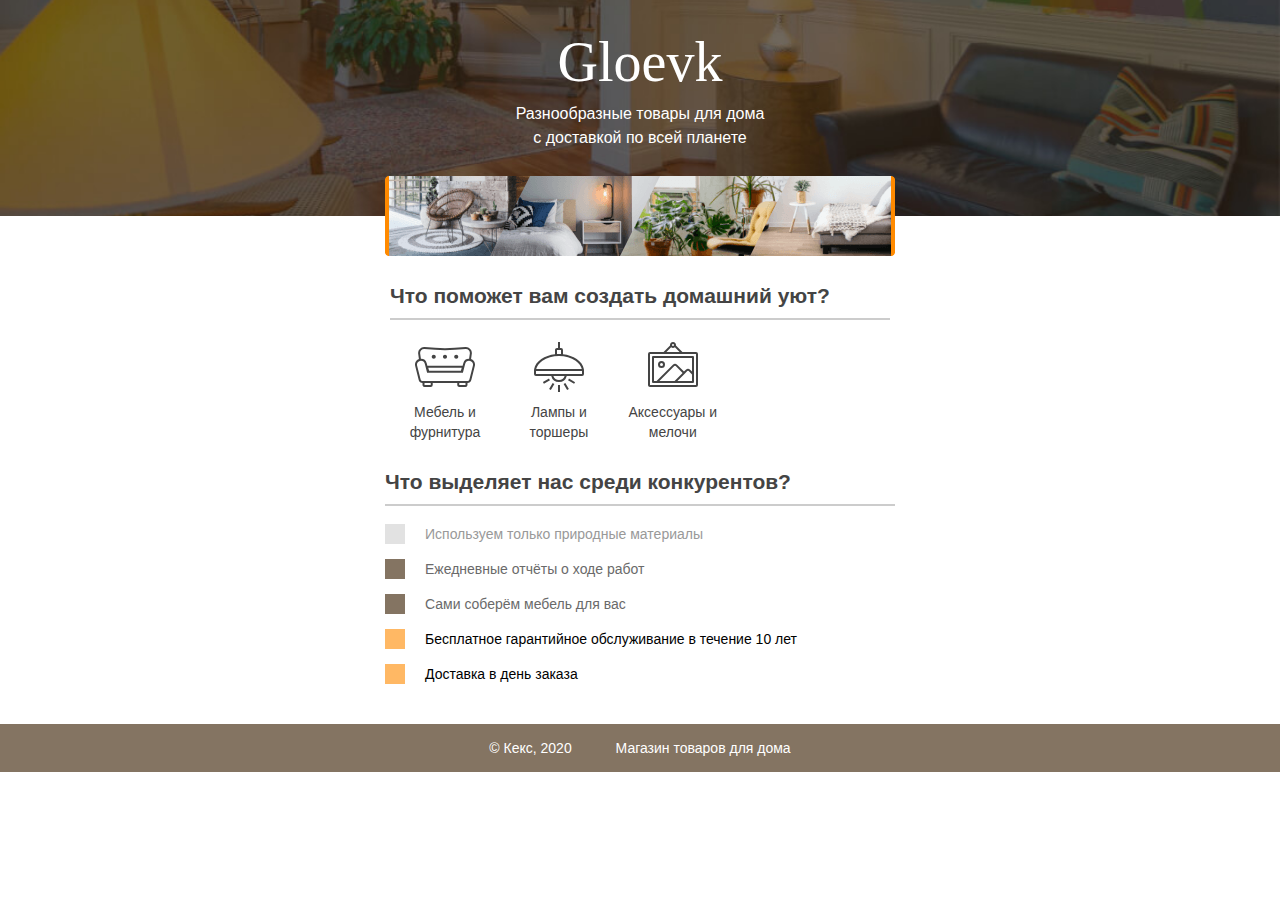
<file: index.html>
<!DOCTYPE html>
<html lang="ru">
  <head>
    <meta charset="utf-8">
    <title>Магазин товаров для дома</title>
    <link rel="stylesheet" href="style.css">
  </head>
  <body>
    <header class="site-header">
      <div class="container">
        <h1>Gloevk</h1>
        <p>Разнообразные товары для дома с доставкой по всей планете</p>
        <img src="img/gloevk-examples.png" width="510" height="80" alt="Примеры интерьеров">
      </div>
    </header>

    <section class="features">
      <h2>Что поможет вам создать домашний уют?</h2>
      <p class="feature-furniture">Мебель и фурнитура</p>
      <p class="feature-lighting">Лампы и торшеры</p>
      <p class="feature-accessories">Аксессуары и мелочи</p>
    </section>

    <section class="advantages">
      <h2>Что выделяет нас среди конкурентов?</h2>
      <ul class="advantages-list">
        <li class="advantages-item">Используем только природные материалы</li>
        <li class="advantages-item standard">Ежедневные отчёты о ходе работ</li>
        <li class="advantages-item standard">Сами соберём мебель для вас</li>
        <li class="advantages-item vip">Бесплатное гарантийное обслуживание в течение 10 лет</li>
        <li class="advantages-item vip">Доставка в день заказа</li>
      </ul>
    </section>

    <footer class="site-footer">
      <div class="container">
        <p>© Кекс, 2020</p>
        <p>Магазин товаров для дома</p>
      </div>
    </footer>
  </body>
</html>
</file>
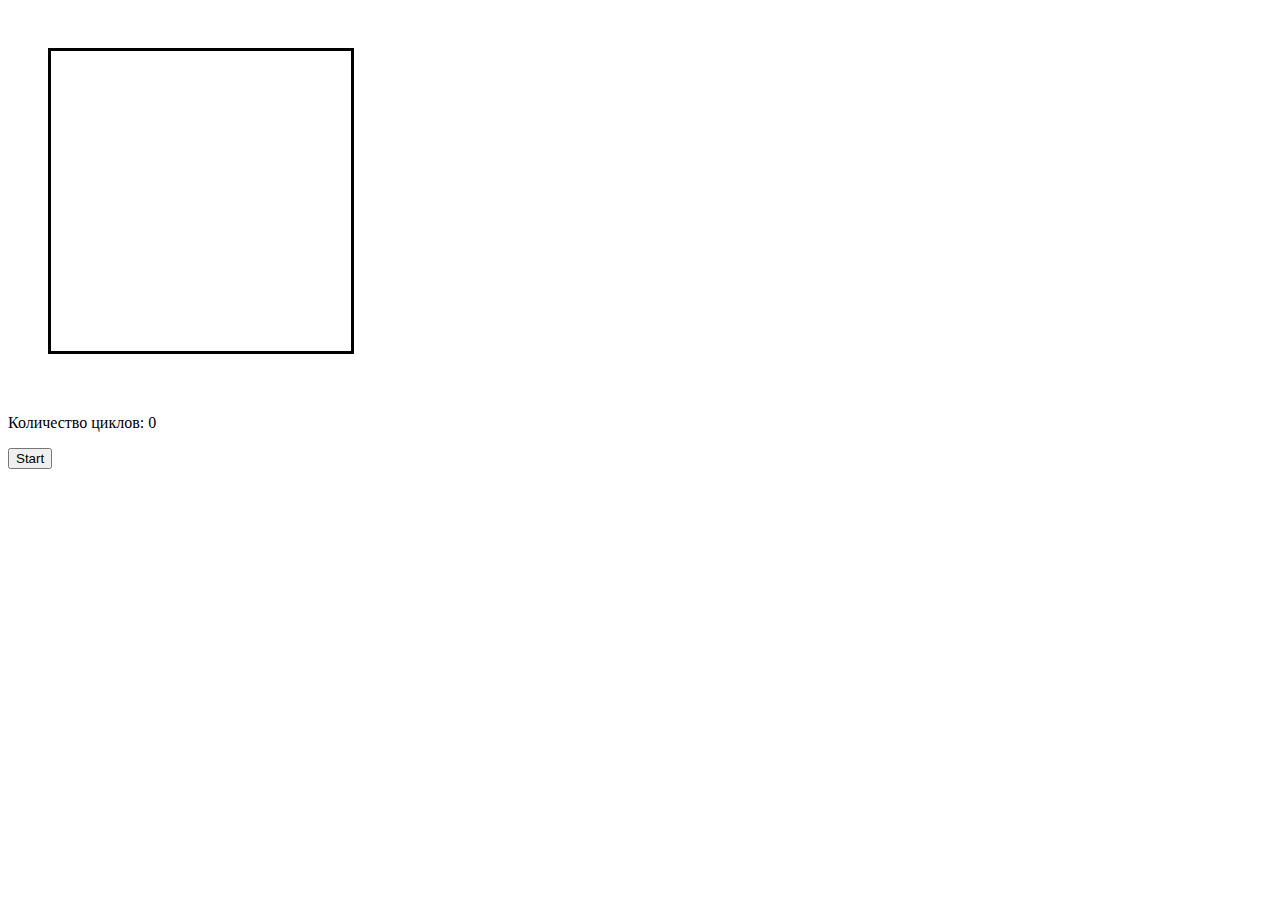
<file: life/index.html>
<!DOCTYPE html>
<html lang="en">
<head>
    <meta charset="UTF-8">
    <title>Document</title>
    <link rel="stylesheet" href="style.css">
    <script src="js.js" defer></script>
</head>
<body>

<canvas id="c1" width="300" height="300"></canvas>
<p>Количество циклов: <span id="count">0</span></p>
<button id="start">Start</button>


</body>
</html>
</file>
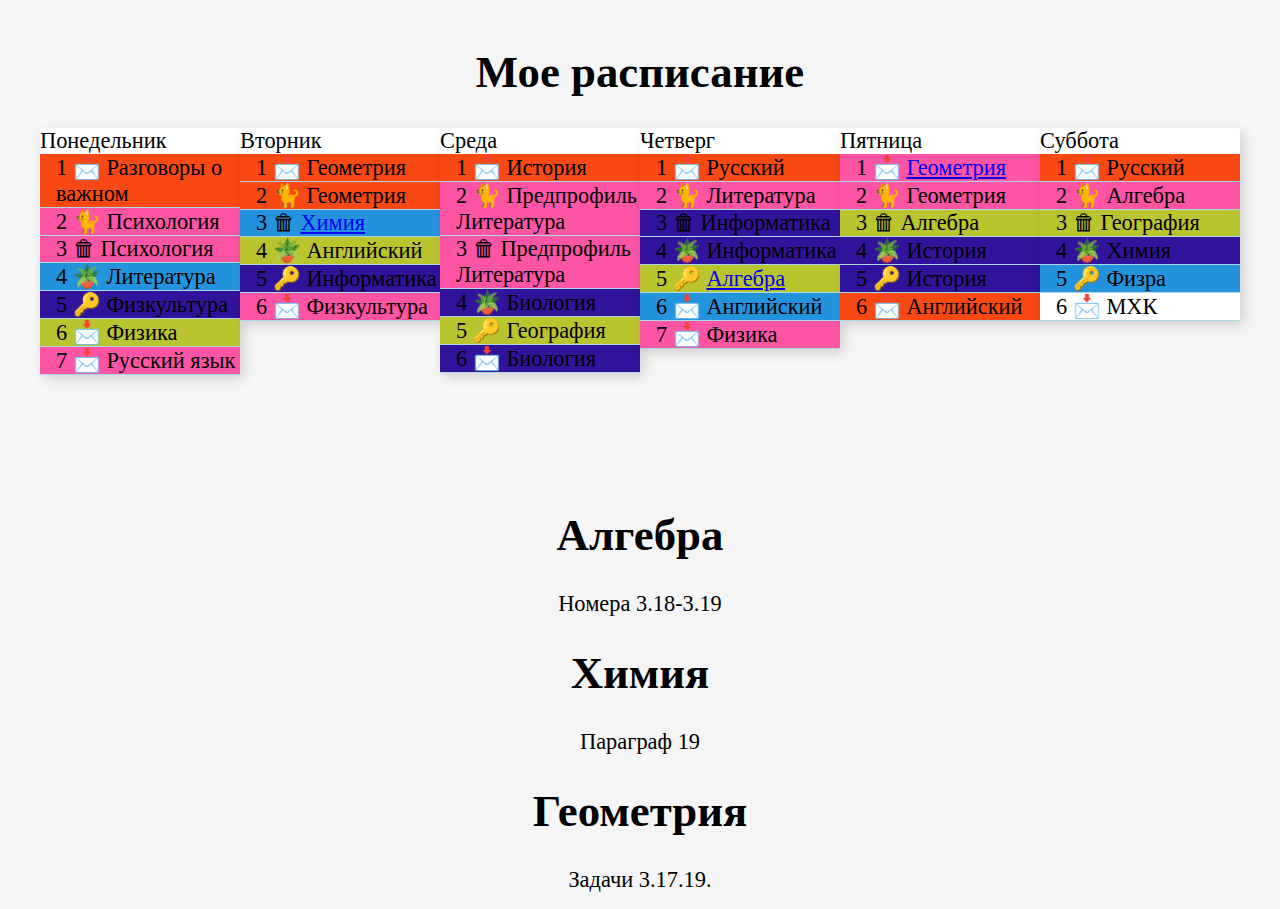
<file: shalala1/index.html>
<!doctype html>

<html>
  <head>
    <link rel="stylesheet" href="lib/style.css">
    <script src="lib/script.js"></script>
  </head>

  <body>
    <h1>Мое расписание</h1>
    <div><ol>Понедельник
<li class="math">Разговоры о важном</li>
<li class="rus">Психология</li>
<li class="rus">Психология</li>
<li class="inf">Литература</li>
<li class="eng">Физкультура</li>
<li class="phtr">Физика</li>
<li class="rus">Русский язык</li>
</ol>

 
    <ol> Вторник
<li class="math">Геометрия</li>
<li class="math">Геометрия</li>
<li class="inf"><a href="#part2">Химия</a></li>
<li class="phtr">Английский</li>
<li class="eng">Информатика</li>
<li class="rus">Физкультура</li>
</ol>
 
  <ol> Среда
<li class="math">История</li>
<li class="rus">Предпрофиль Литература</li>
<li class="rus">Предпрофиль Литература</li>
<li class="eng">Биология</li>
<li class="phtr">География</li>
<li class="eng">Биология</li>
</ol>

<ol> Четверг
<li class="math">Русский</li>
<li class="rus"> Литература</li>
<li class="eng">Информатика</li>
<li class="eng">Информатика</li>
<li class="phtr"><a href="#part1">Алгебра</a></li>
<li class="inf">Английский</li>
<li class="rus">Физика</li>
</ol>

   
<ol> Пятница
<li class="rus"><a href="#part3">Геометрия</a></li>
<li class="rus"> Геометрия</li>
<li class="phtr">Алгебра</li>
<li class="eng">История</li>
<li class="eng">История</li>
<li class="math">Английский</li>
</ol>
 
<ol> Суббота
<li class="math">Русский</li>
<li class="rus"> Алгебра</li>
<li class="phtr">География</li>
<li class="eng">Химия</li>
<li class="inf">Физра</li>
<li class="mhl">МХК</li>
</ol></div>
  </body>
</html>


<br>
<br><br>
<br>

<h1>Алгебра</h1>
<article id="part1">Номера 3.18-3.19</article>
<h1>Химия</h1>
<article id="part2">Параграф 19</article>
<h1>Геометрия</h1>
<article id="part3">Задачи 3.17.19.</article>
</file>
<file: style.css>
body {
  margin: 0;
  padding: 0;
  font-family: "Arial", sans-serif;
  font-size: 14px;
  line-height: 20px;
  color: #444444;
}

h1 {
  width: 255px;
  margin: 0 auto 8px;
  font-family: "Georgia", serif;
  text-align: center;
  font-weight: normal;
  font-size: 56px;
  line-height: 64px;
}

h2 {
  border-bottom: 2px solid #cccccc;
  padding-bottom: 12px;
}

.container {
  width: 510px;
  margin: 0 auto;
  padding: 0 20px;
}

.site-header {
  min-width: 550px;
  height: 186px;
  margin-bottom: 70px;
  padding-top: 30px;
  background: #847462 no-repeat center url("img/gloevk-bg.jpg");
  background-size: cover;
  color: #ffffff;
}

.site-header p {
  width: 255px;
  margin: 0 auto 26px;
  text-align: center;
  font-size: 16px;
  line-height: 24px; 
}

.site-header img {
  display: block;
  margin: 0 auto;
}

.features {
  width: 500px;
  margin: 0 auto 30px;
  padding: 0 20px;
}

.features p {
  display: inline-block;
  vertical-align: top;
  width: 20%;
  margin: 0 5px;
  background-repeat: no-repeat;
  background-position: center top;
  text-align: center;
}

.feature-furniture {
  padding-top: 65px;
  background-image: url("img/furniture.svg");
}

.feature-lighting {
  padding-top: 65px;
  background-image: url("img/lighting.svg");
}

.feature-accessories {
  padding-top: 65px;
  background-image: url("img/accessories.svg");
}

.feature-bush {
padding-top: 90px;
background-image: url("img/bush.svg")
}


.advantages {
  width: 510px;
  margin: 0 auto 40px;
  padding: 0 20px;
}

.advantages-list {
  padding: 0;
  list-style: none;  
}

.advantages-item {
  margin-bottom: 15px;
  padding-left: 20px;
  border-left: 20px solid #e2e2e2;
  color: #999999;
}

.standard {
  border-color: #847462;
  color: #6a6a6a;
}

.vip {
  border-color: #ffb864;
  color: #000000;
}

.site-footer {
  min-width: 550px;
  background-color: #847462;
  color: #ffffff;
}

.site-footer .container {
  text-align: center;
}

.site-footer p {
  display: inline-block;
  vertical-align: middle;
  padding: 0 20px;
}
</file>
<file: life/style.css>
#c1 {
	width: 300px;
	height: 300px;
	border: 3px solid black;
	margin: 40px;
	/*background-image: url(setka.png);*/
}
</file>
<file: shalala1/lib/style.css>
* {
	box-sizing: border-box;
}

body {
	font-family: 'Gloria Hallelujah', cursive;
	font-size: 1.4rem;
	background: whitesmoke;
	margin: 0;
	padding: 1rem;
	display: grid;
	place-items: center;
	min-height: 100vh;
}

ol {
	list-style-position: inside;
	width: 200px;
	max-width: 100%;
	background: white;
	box-shadow: 0.25rem 0.25rem 0.75rem rgb(0 0 0 / 0.15);
	padding: 0;
	margin: 0;
	border-radius: 0.1rem;
	float: left;
}
.math {
	background-color: #f84914;
}
.rus {
	background-color: #fd54a3;
}
.eng {
	background-color: #31149b;
}
.inf {
	background-color: #2493dd;
}
.phtr {
	background-color: #bac42e;
}

li {
	padding: 0 0 0 1rem;
	border-bottom: 1px solid lightblue;
}




/*________________________________________________________________________*/
::marker {
	--image: '📩 ';
	content: counter(list-item) ' ' var(--image);
}

li:nth-child(2)::marker {
	--image: '🐈 ';
}

li:nth-child(3)::marker {
	--image: '🗑 ';
}

li:nth-child(4)::marker {
	--image: '🪴 ';
}

li:nth-child(5)::marker {
	--image: '🔑 ';
}
</file>
